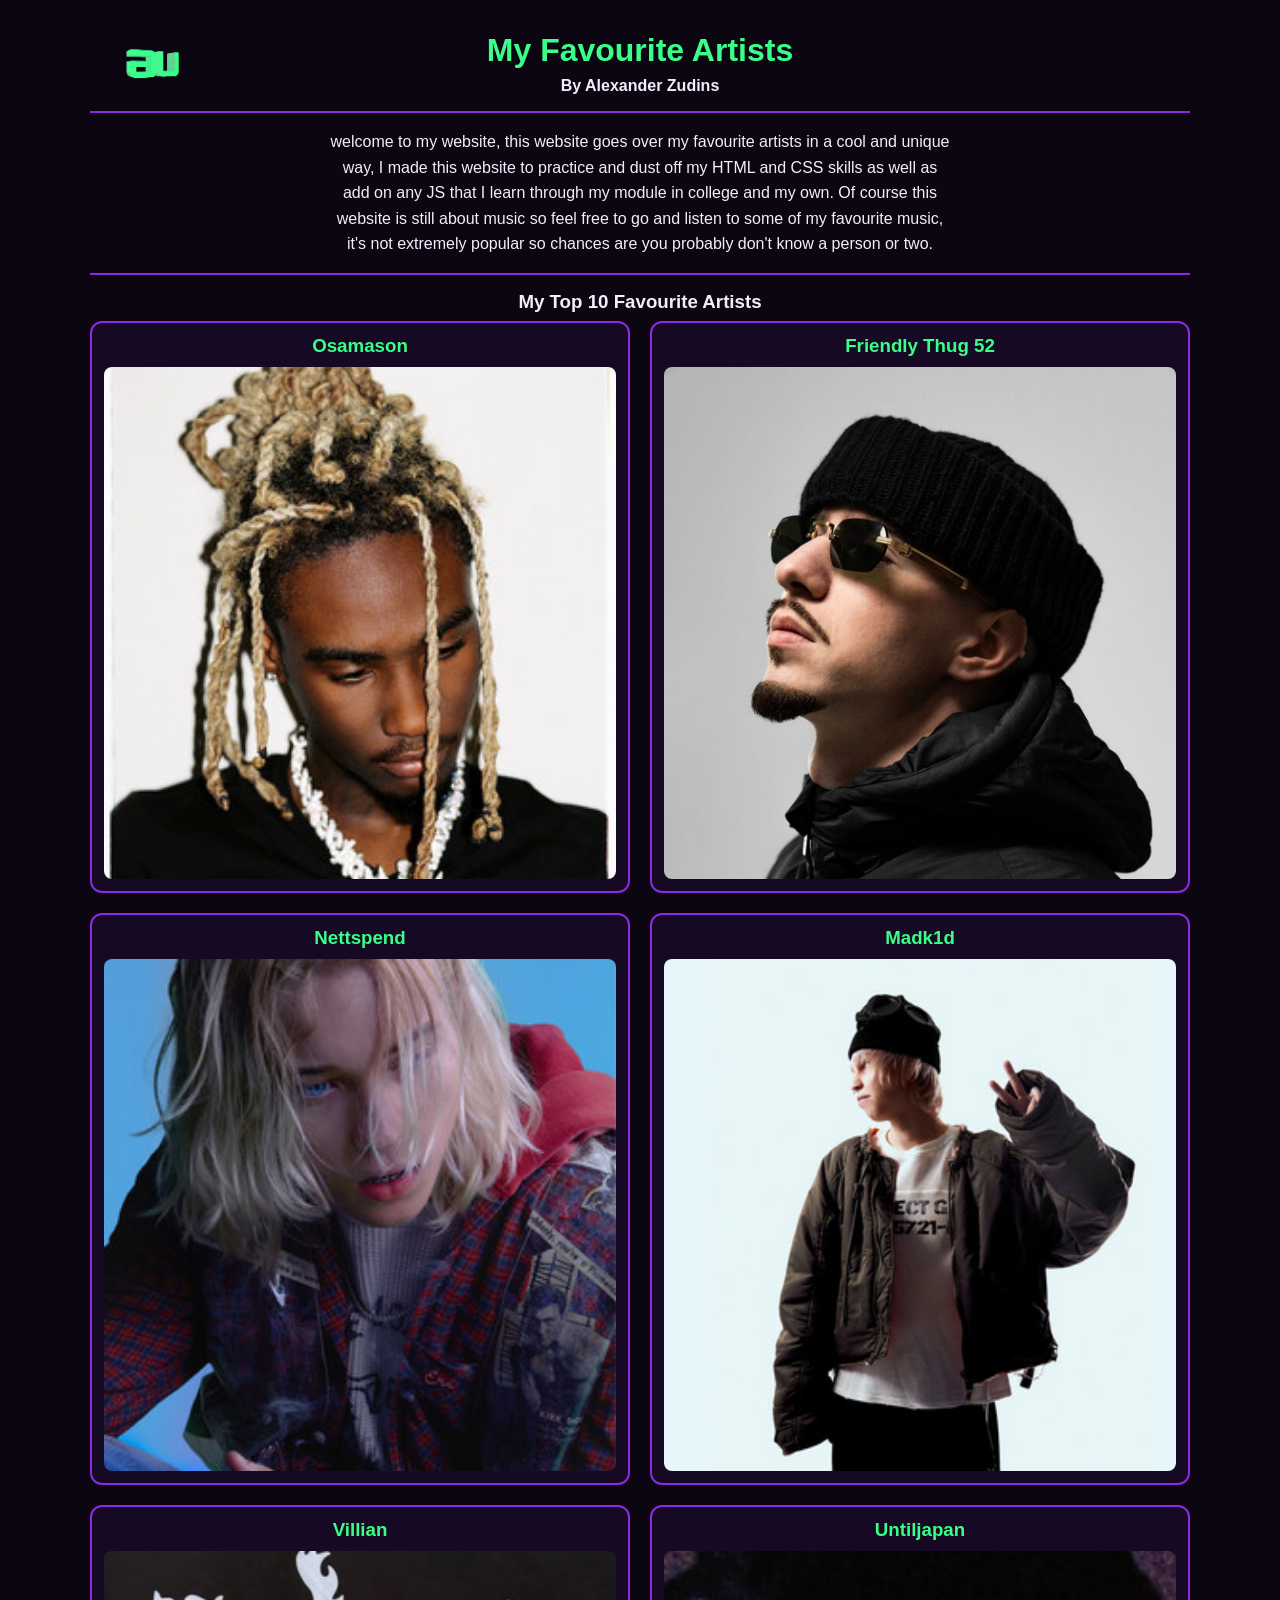
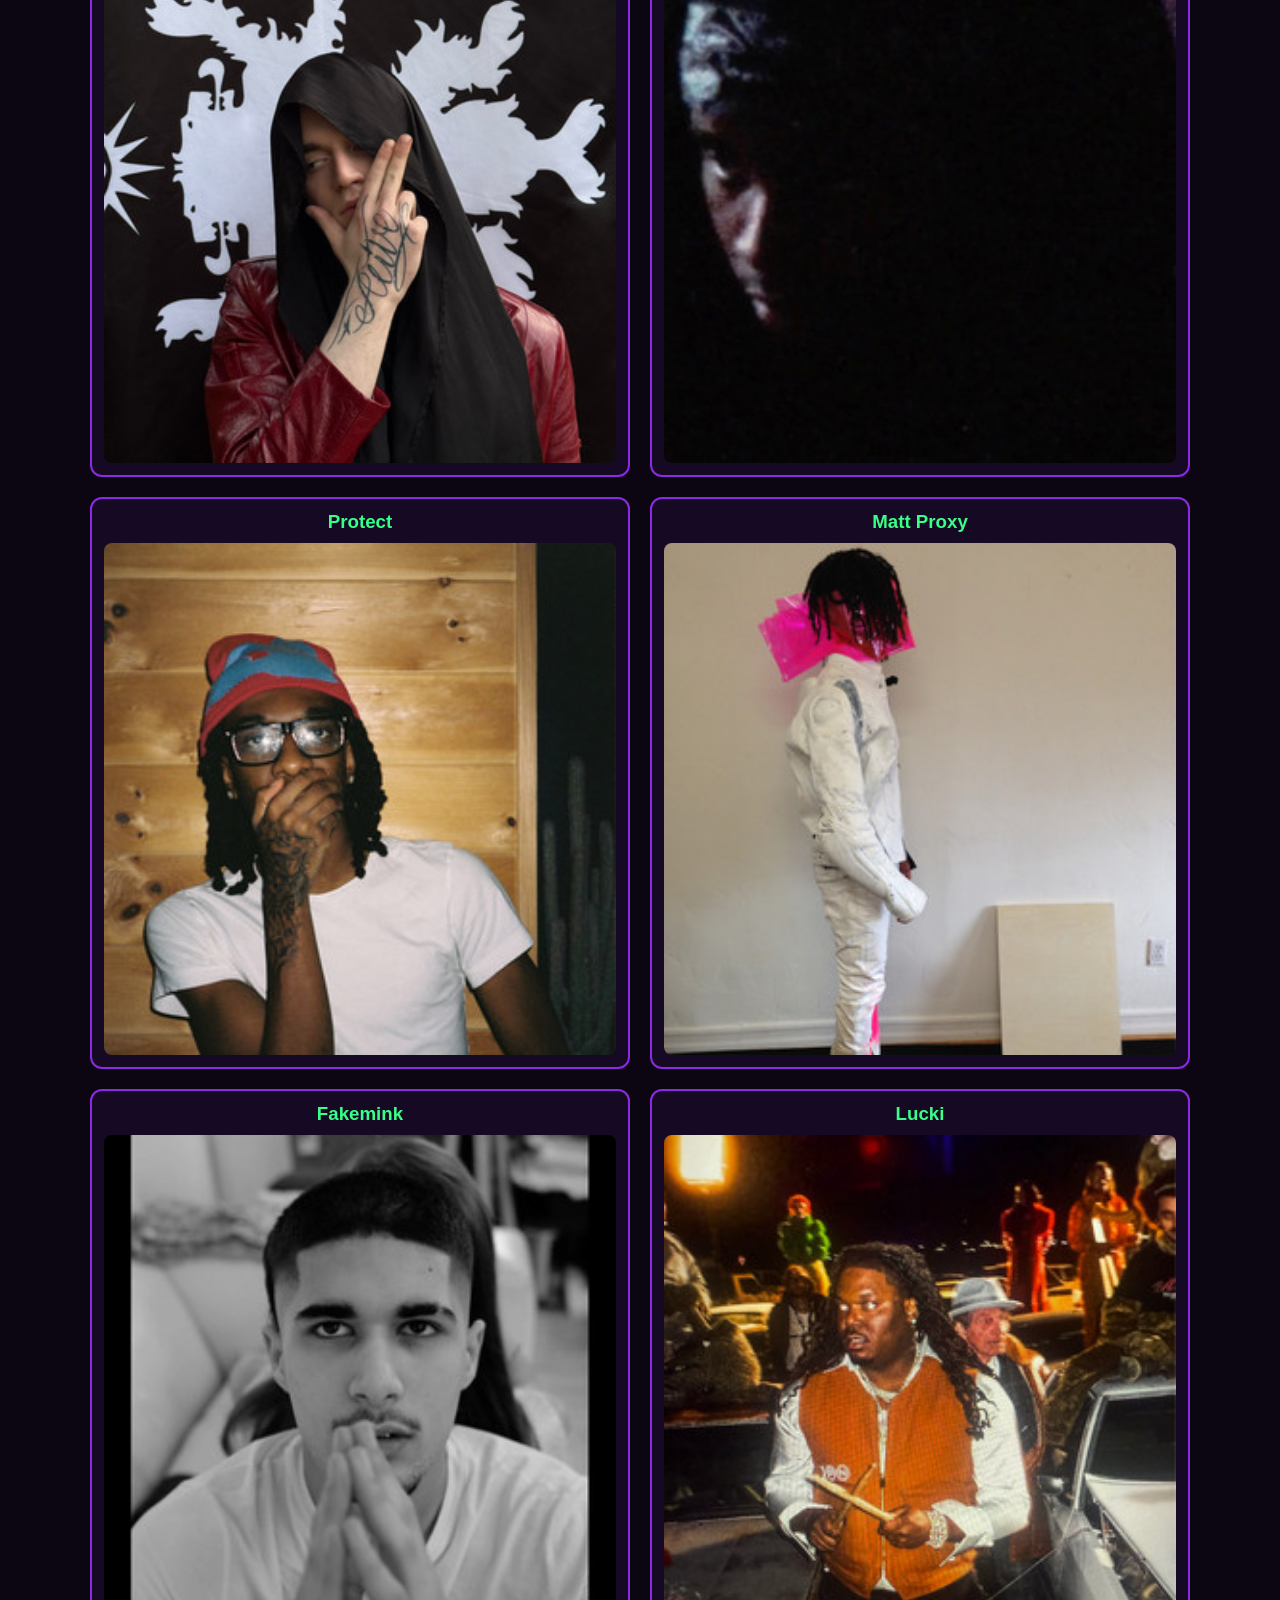
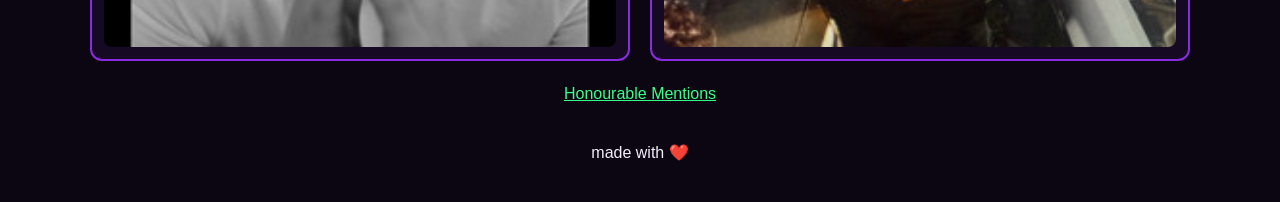
<file: index.html>
<!DOCTYPE html>
<html lang="en">
<head>
    <meta charset="UTF-8">
    <meta name="viewport" content="width=device-width, initial-scale=1.0">
    <title>My Favourite Artists Website Home</title>
    <link rel="stylesheet" href="css/main.css">
</head>
<body>
    <header>
        <!-- animated logo-->
        <img class="animated-logo" src="images/3dgifmaker28587.gif" alt="">
    
        <!-- header section ------------------------------------------------------------------->
        <h1 id="main-heading" data-text="My Favourite Artists">My Favourite Artists</h1>
        <h4>By Alexander Zudins</h4>
        <hr>
        <p class="intro">welcome to my website, this website goes over my favourite artists in a cool and unique way, I made this website to practice and dust off my HTML and CSS skills as well as add on any JS that I learn through my module in college and my own. Of course this website is still about music so feel free to go and listen to some of my favourite music, it's not extremely popular so chances are you probably don't know a person or two.</p>
        <hr>
    </header>

    <main>
        <!-- artist section ------------------------------------------------------------------->

        <!-- top 10 artists -->
        <!-- add a image of your favourite artist here -->
        <!-- add a link to a website with your favourite artist here --->

        <h3>My Top 10 Favourite Artists</h3>

        <section class="artist-grid">
            <!-- Osamason -->
            <article class="artist-card">
                <h3 class="artist-name">Osamason</h3>

                <div class="card-image">
                    <img src="images/osamason.jfif" alt="Osamason">

                    <div class="card-overlay">
                        <p class="overlay-name">Osamason</p>
                        <p class="overlay-bio">Osamason is probably my favourite artists because of his versatility, he can hop on a calm rage beat or a over the top heavy 808 distorted beat and walk the floor. His flows are always good and it seems like he doesn't even try but still makes some of the best music.</p>
                        <div class="card-links">
                            <a href="html/all-artists-websites/osamason.html" class="overlay-link">View Page</a>
                            <a href="https://www.instagram.com/osamason/" class="overlay-link" target="_blank">Instagram</a>
                        </div>
                    </div>
                </div>
            </article>

            <!-- Friendly Thug 52 -->
            <article class="artist-card">
                <h3 class="artist-name">Friendly Thug 52</h3>
                <div class="card-image">
                    <img src="images/friendly-thug-52-ngg.jpg" alt="Friendly Thug 52">
                    <div class="card-overlay">
                        <p class="overlay-name">Friendly Thug 52</p>
                        <p class="overlay-bio">Friendly Thug hits deep, finding out about him through a person I used to be really close with, he is one of the first Russian rappers that really hit home for me, I speak Russian with all of my family so it was instantly a fresh air whilst understanding him. Friendly Thug is very rooted in his people and beliefs and doesn't switch up for money, he's probably the realest rawest Russian rapper.</p>
                        <div class="card-links">
                            <a href="html/all-artists-websites/friendly-thug-52-ngg.html" class="overlay-link">View Page</a>
                            <a href="https://www.instagram.com/friendlythug52/" class="overlay-link" target="_blank">Instagram</a>
                        </div>
                    </div>
                </div>
            </article>

            <!-- Nettspend -->
            <article class="artist-card">
                <h3 class="artist-name">Nettspend</h3>
                <div class="card-image">
                    <img src="images/nettspend.jfif" alt="Nettspend">
                    <div class="card-overlay">
                        <p class="overlay-name">Nettspend</p>
                        <p class="overlay-bio">Nettspend was the first rapper I listened to more than any mainstream artist, I knew nettspend before he even had 100k monthly listeners making snippets in his bathroom. Although his recent music is very hit or miss for me, his cash era was insane and really molded my music taste.</p>
                        <div class="card-links">
                            <a href="html/all-artists-websites/nettspend.html" class="overlay-link">View Page</a>
                            <a href="https://www.instagram.com/nettspend_/" class="overlay-link" target="_blank">Instagram</a>
                        </div>
                    </div>
                </div>
            </article>

            <!-- Madk1d -->
            <article class="artist-card">
                <h3 class="artist-name">Madk1d</h3>
                <div class="card-image">
                    <img src="images/madk1d.jfif" alt="Madk1d">
                    <div class="card-overlay">
                        <p class="overlay-name">Madk1d</p>
                        <p class="overlay-bio">Madk1d is another Russian rapper but this time is completely different, his vocals are extremely unique and distinctive, he mixes very harsh distorted vocals onto club electronic distorted beats, his lyrics are also very unique usually rapping about problems and topics but in different lights.</p>
                        <div class="card-links">
                            <a href="html/all-artists-websites/madk1d.html" class="overlay-link">View Page</a>
                            <a href="https://www.instagram.com/madk1d_music/" class="overlay-link" target="_blank">Instagram</a>
                        </div>
                    </div>
                </div>
            </article>

            <!-- Villian -->
            <article class="artist-card">
                <h3 class="artist-name">Villian</h3>
                <div class="card-image">
                    <img src="images/villian.jfif" alt="Villian">
                    <div class="card-overlay">
                        <p class="overlay-name">Villian</p>
                        <p class="overlay-bio">Villian hopped onto the scene out of nowhere, as he famously says in Russian "we sprinted the whole industry", he literally spedran his way to the top with his clean vocals on very dark jumpy beats. </p>
                        <div class="card-links">
                            <a href="html/all-artists-websites/villian.html" class="overlay-link">View Page</a>
                            <a href="https://www.instagram.com/villiancrazzyy/" class="overlay-link" target="_blank">Instagram</a>
                        </div>
                    </div>
                </div>
            </article>

            <!-- Untiljapan -->
            <article class="artist-card">
                <h3 class="artist-name">Untiljapan</h3>
                <div class="card-image">
                    <img src="images/untiljapan.jfif" alt="Untiljapan">
                    <div class="card-overlay">
                        <p class="overlay-name">Untiljapan</p>
                        <p class="overlay-bio">Untiljapan is the best lyrical underground artist by far, his music helped me through a lot of hard times. He mixes heartfelt lyrics onto atmospheric late night clams casino type beats and just hits everytime. People call him a poet and not a rapper.</p>
                        <div class="card-links">
                            <a href="html/all-artists-websites/untiljapan.html" class="overlay-link">View Page</a>
                            <a href="https://www.instagram.com/untiljapan/" class="overlay-link" target="_blank">Instagram</a>
                        </div>
                    </div>
                </div>
            </article>

            <!-- Protect -->
            <article class="artist-card">
                <h3 class="artist-name">Protect</h3>
                <div class="card-image">
                    <img src="images/protect.jfif" alt="Protect">
                    <div class="card-overlay">
                        <p class="overlay-name">Protect</p>
                        <p class="overlay-bio">Protect is what you would call high music, it's just ballhog, you either get it or don't, he just hops on the mic and says whatever and everything flows so nicely. He's also the best dressed artist in the scene.</p>
                        <div class="card-links">
                            <a href="html/all-artists-websites/protect.html" class="overlay-link">View Page</a>
                            <a href="https://www.instagram.com/seeingfacess/" class="overlay-link" target="_blank">Instagram</a>
                        </div>
                    </div>
                </div>
            </article>

            <!-- Matt Proxy -->
            <article class="artist-card">
                <h3 class="artist-name">Matt Proxy</h3>
                <div class="card-image">
                    <img src="images/matt-proxy.jfif" alt="Matt Proxy">
                    <div class="card-overlay">
                        <p class="overlay-name">Matt Proxy</p>
                        <p class="overlay-bio">Matt Proxy is probably the closest thing we will get to prime Kanye, his production skills, mixing so many genres but still keeping to his sound, nice distorted mixing, he's just a genius, he also recorded his whole way, he used to record youtube tutorials showcasing his sauce and that's the sauce that got him to where he is now.</p>
                        <div class="card-links">
                            <a href="html/all-artists-websites/matt-proxy.html" class="overlay-link">View Page</a>
                            <a href="https://www.instagram.com/mattproxy/" class="overlay-link" target="_blank">Instagram</a>
                        </div>
                    </div>
                </div>
            </article>

            <!-- Fakemink -->
            <article class="artist-card">
                <h3 class="artist-name">Fakemink</h3>
                <div class="card-image">
                    <img src="images/fakemink.jfif" alt="Fakemink">
                    <div class="card-overlay">
                        <p class="overlay-name">Fakemink</p>
                        <p class="overlay-bio">Fakemink, ive known fakemink since he had about 5k followers and it sucks that he has blown up for the wrong reasons, this guys production skills are insane, I mean he made a whole album, self prod, wrote everything with his mate in a flat and its one of the best albums ive ever heard, his vision and execution is insane.</p>
                        <div class="card-links">
                            <a href="html/all-artists-websites/fakemink.html" class="overlay-link">View Page</a>
                            <a href="https://www.instagram.com/fakemink/" class="overlay-link" target="_blank">Instagram</a>
                        </div>
                    </div>
                </div>
            </article>

            <!-- Lucki -->
            <article class="artist-card">
                <h3 class="artist-name">Lucki</h3>
                <div class="card-image">
                    <img src="images/lucki.jfif" alt="Lucki">
                    <div class="card-overlay">
                        <p class="overlay-name">Lucki</p>
                        <p class="overlay-bio">Lucki, by far the most chill rapper, just flows on wavy beats, although defo a drug abuser, that's sadly what makes the music, he can literally hear him leaning and dosing on the beat but for some reason its just beautiful, turn some Lucki on at night and your life will change.</p>
                        <div class="card-links">
                            <a href="html/all-artists-websites/lucki.html" class="overlay-link">View Page</a>
                            <a href="https://www.instagram.com/deadboylife/" class="overlay-link" target="_blank">Instagram</a>
                        </div>
                    </div>
                </div>
            </article>

            
        </section>

        <a class="more-link" href="html/all-artists-websites/honourable-mentions.html">Honourable Mentions</a>
    </main>

    <footer>
        <p>made with ❤️</p>
    </footer>


</body>
</html>
</file>
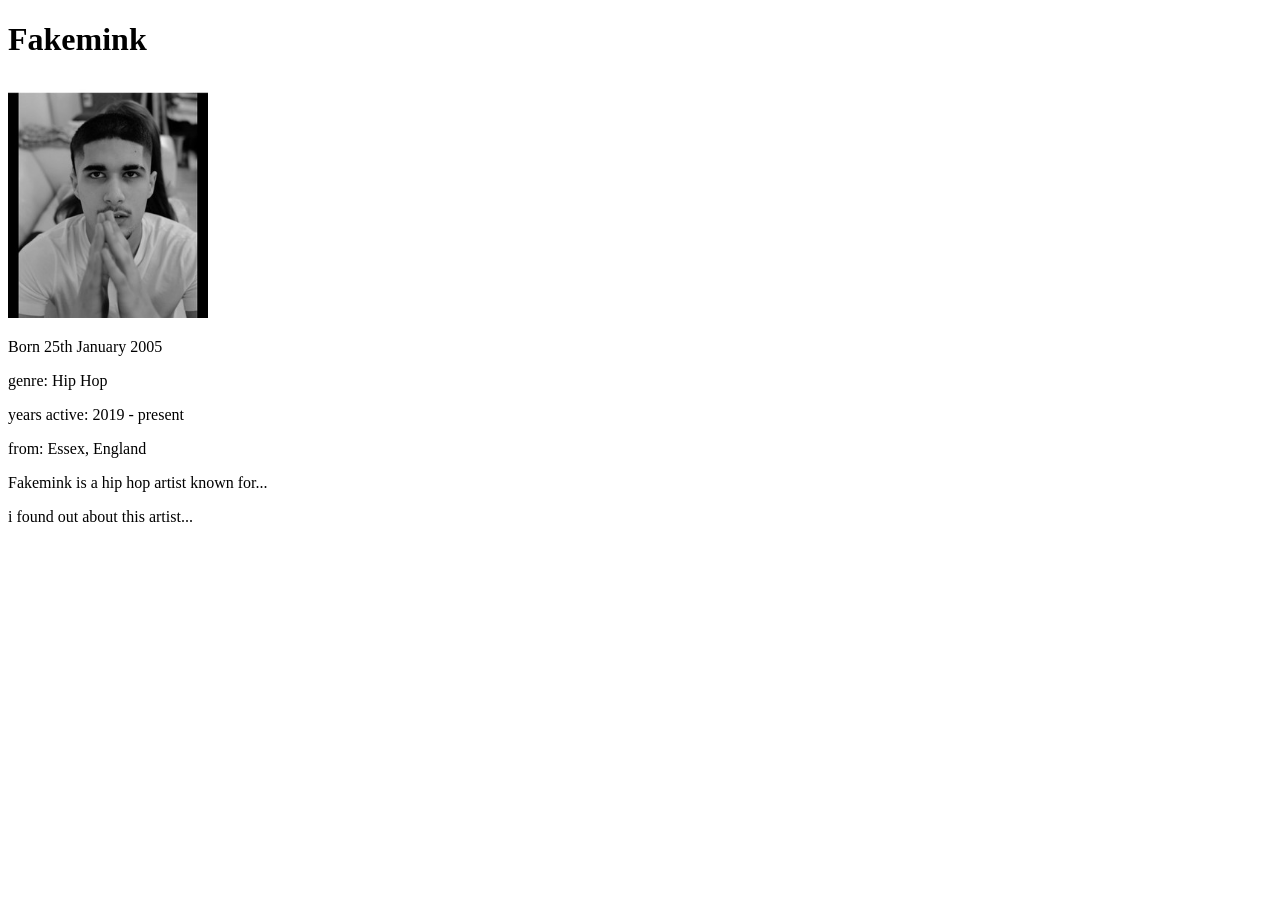
<file: html/all artists websites/fakemink.html>
<!DOCTYPE html>
<html lang="en">
<head>
    <meta charset="UTF-8">
    <meta name="viewport" content="width=device-width, initial-scale=1.0">
    <title>Fakemink website</title>
</head>
<body>

    <!-- signature color per page-->


    <h1>Fakemink</h1>
    <!-- rank badge goes here-->
    <img src="/images/fakemink.jfif" alt="Fakemink" width="200">

    <p>Born 25th January 2005</p>
    <p>genre: Hip Hop</p>
    <p>years active: 2019 - present</p>
    <p>from: Essex, England</p>

    <p>Fakemink is a hip hop artist known for...</p>
    <p>i found out about this artist...</p>

    <!-- chronological timeline goes below here-->
    
</body>
</html>
</file>
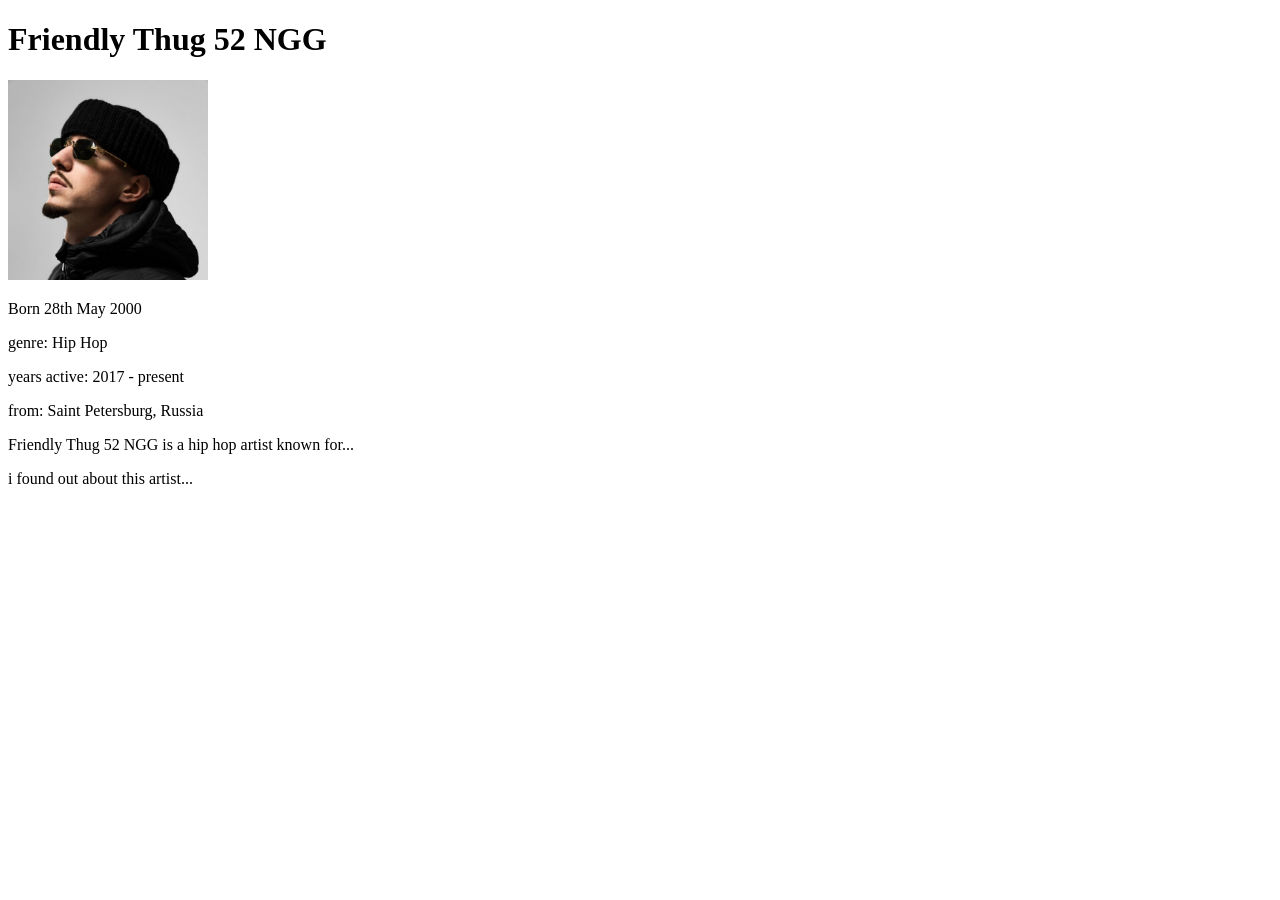
<file: html/all artists websites/friendly-thug-52-ngg.html>
<!DOCTYPE html>
<html lang="en">
<head>
    <meta charset="UTF-8">
    <meta name="viewport" content="width=device-width, initial-scale=1.0">
    <title>Friendly Thug website</title>
</head>
<body>

    <!-- signature color per page-->


    <h1>Friendly Thug 52 NGG</h1>
    <!-- rank badge goes here-->
    <img src="/images/friendly-thug-52-ngg.jpg" alt="Friendly Thug 52 NGG" width="200">

    <p>Born 28th May 2000</p>
    <p>genre: Hip Hop</p>
    <p>years active: 2017 - present</p>
    <p>from: Saint Petersburg, Russia</p>

    <p>Friendly Thug 52 NGG is a hip hop artist known for...</p>
    <p>i found out about this artist...</p>

    <!-- chronological timeline goes below here-->
    
</body>
</html>
</file>
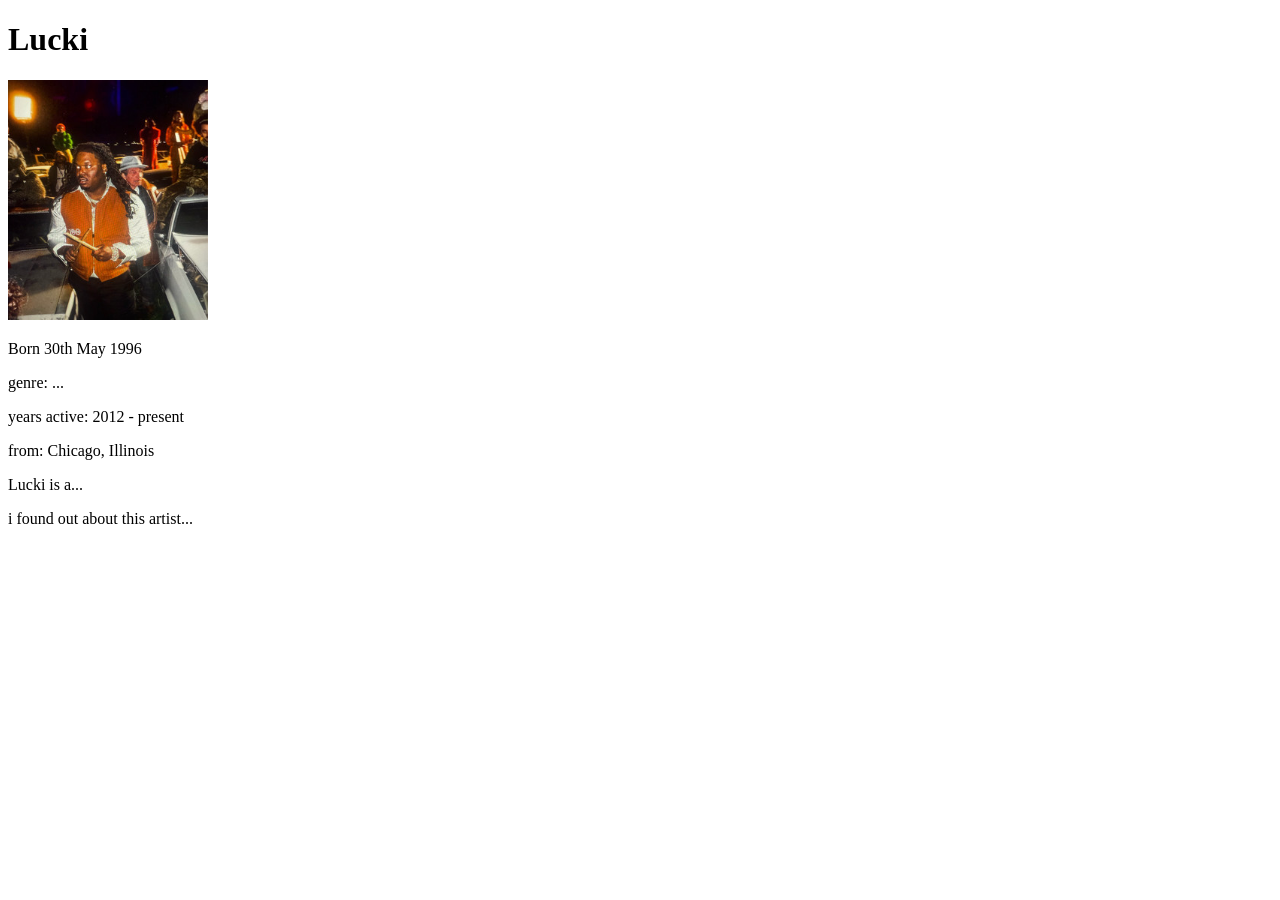
<file: html/all artists websites/lucki.html>
<!DOCTYPE html>
<html lang="en">
<head>
    <meta charset="UTF-8">
    <meta name="viewport" content="width=device-width, initial-scale=1.0">
    <title>Lucki website</title>
</head>
<body>

    <!-- signature color per page-->


    <h1>Lucki</h1>
    <!-- rank badge goes here-->
    <img src="/images/lucki.jfif" alt="Lucki" width="200">

    <p>Born 30th May 1996</p>
    <p>genre: ...</p>
    <p>years active: 2012 - present</p>
    <p>from: Chicago, Illinois</p>

    <p>Lucki is a...</p>
    <p>i found out about this artist...</p>

    <!-- chronological timeline goes below here-->
    
</body>
</html>
</file>
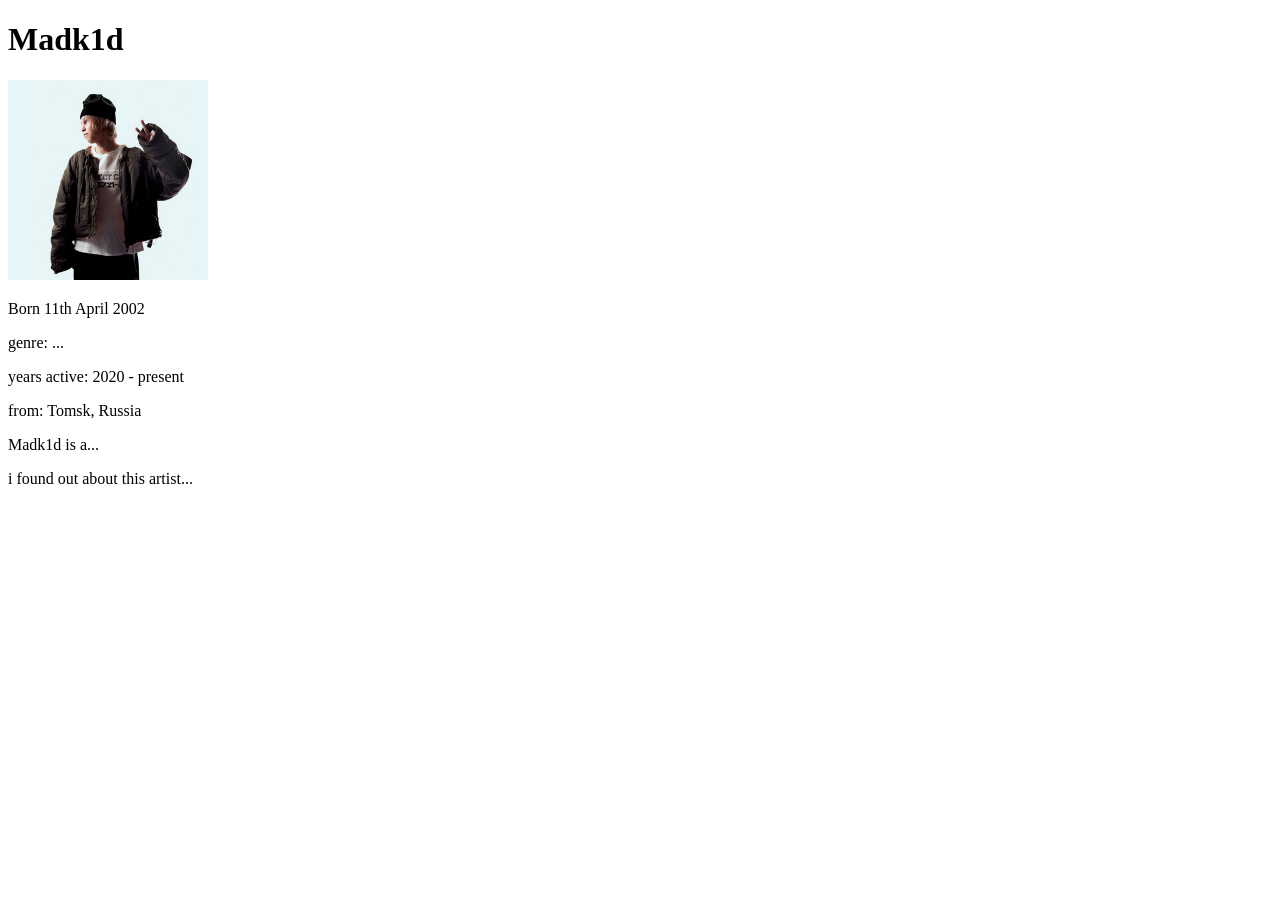
<file: html/all artists websites/madk1d.html>
<!DOCTYPE html>
<html lang="en">
<head>
    <meta charset="UTF-8">
    <meta name="viewport" content="width=device-width, initial-scale=1.0">
    <title>Madk1d website</title>
</head>
<body>

    <!-- signature color per page-->


    <h1>Madk1d</h1>
    <!-- rank badge goes here-->
    <img src="/images/madk1d.jfif" alt="Madk1d" width="200">


    <p>Born 11th April 2002</p>
    <p>genre: ...</p>
    <p>years active: 2020 - present</p>
    <p>from: Tomsk, Russia</p>

    <p>Madk1d is a...</p>
    <p>i found out about this artist...</p>

    <!-- chronological timeline goes below here-->
    
</body>
</html>
</file>
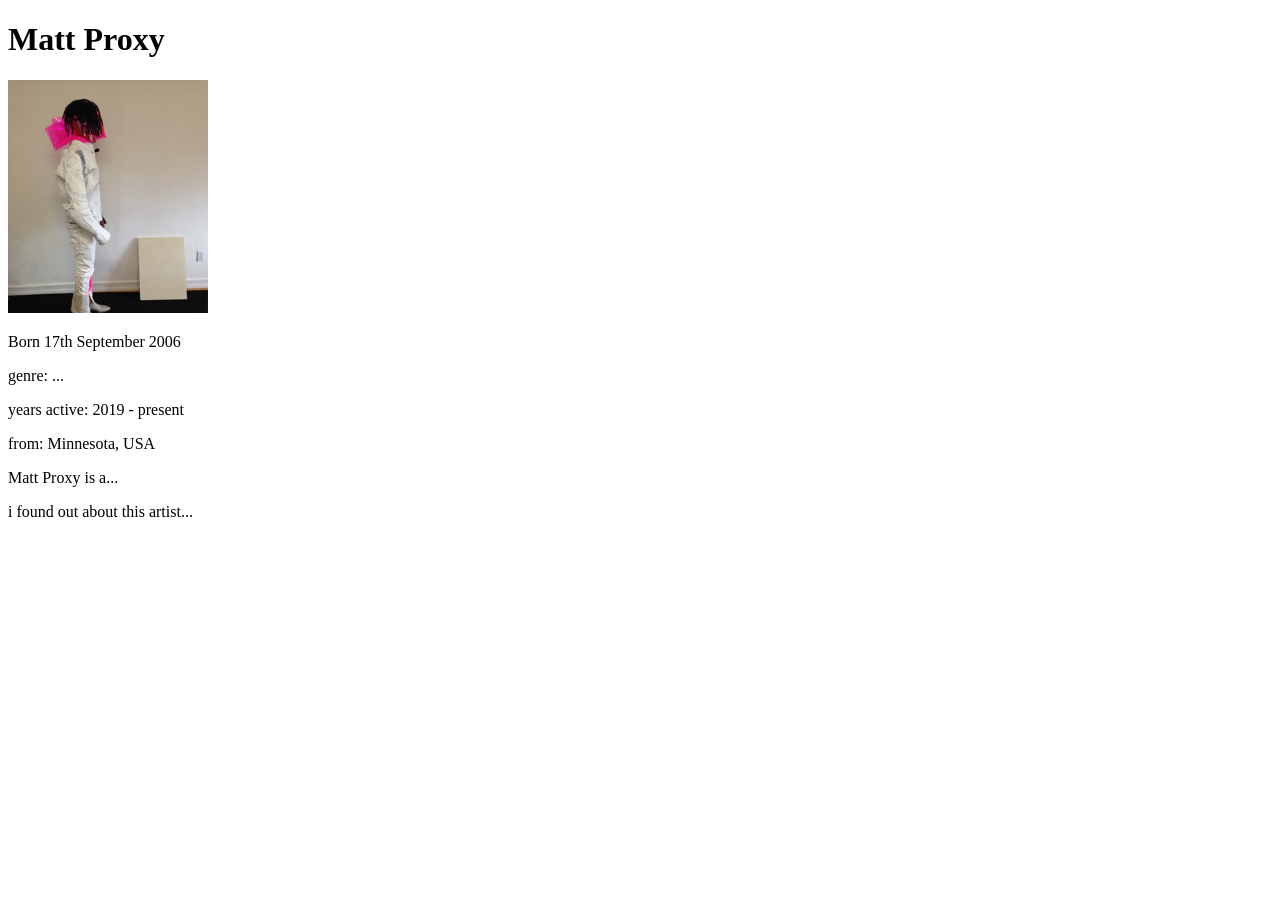
<file: html/all artists websites/matt-proxy.html>
<!DOCTYPE html>
<html lang="en">
<head>
    <meta charset="UTF-8">
    <meta name="viewport" content="width=device-width, initial-scale=1.0">
    <title>Matt Proxy website</title>
</head>
<body>

    <!-- signature color per page-->


    <h1>Matt Proxy</h1>
    <!-- rank badge goes here-->
    <img src="/images/matt-proxy.jfif" alt="Matt Proxy" width="200">

    <p>Born 17th September 2006</p>
    <p>genre: ...</p>
    <p>years active: 2019 - present</p>
    <p>from: Minnesota, USA</p>

    <p>Matt Proxy is a...</p>
    <p>i found out about this artist...</p>

    <!-- chronological timeline goes below here-->
    
</body>
</html>
</file>
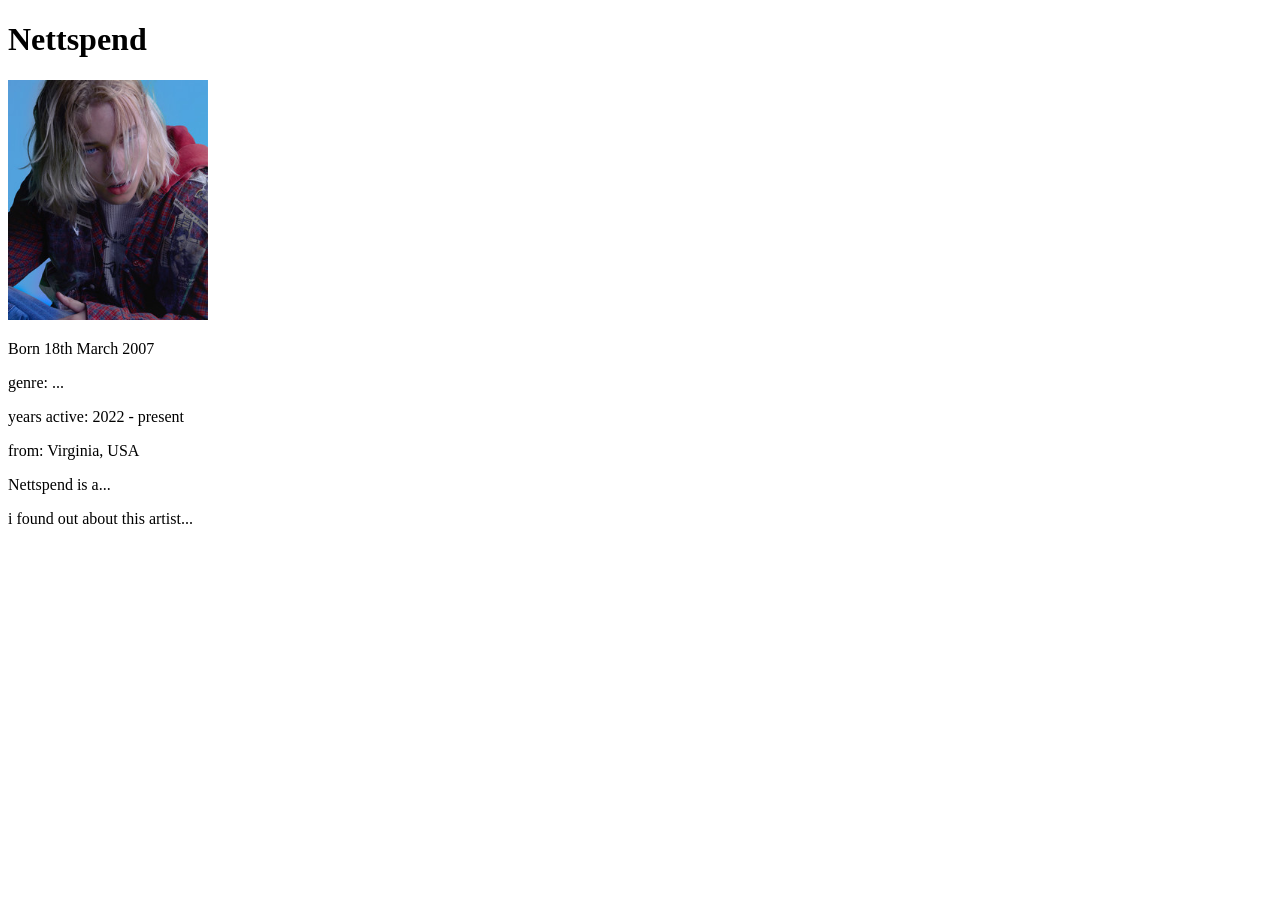
<file: html/all artists websites/nettspend.html>
<!DOCTYPE html>
<html lang="en">
<head>
    <meta charset="UTF-8">
    <meta name="viewport" content="width=device-width, initial-scale=1.0">
    <title>Nettspend website</title>
</head>
<body>

    <!-- signature color per page-->


    <h1>Nettspend</h1>
    <!-- rank badge goes here-->
    <img src="/images/nettspend.jfif" alt="Nettspend" width="200">

    <p>Born 18th March 2007</p>
    <p>genre: ...</p>
    <p>years active: 2022 - present</p>
    <p>from: Virginia, USA</p>

    <p>Nettspend is a...</p>
    <p>i found out about this artist...</p>

    <!-- chronological timeline goes below here-->
    
</body>
</html>
</file>
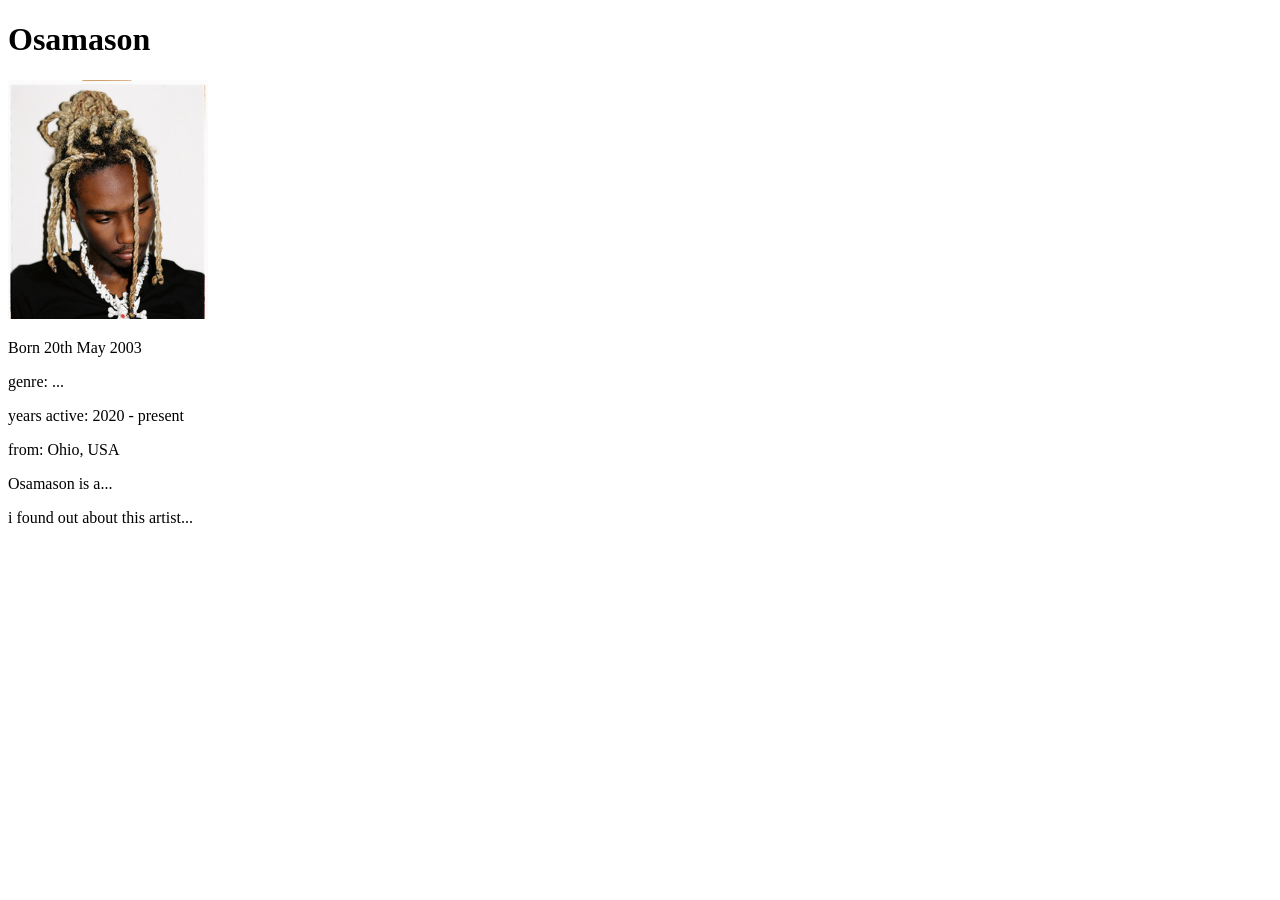
<file: html/all artists websites/osamason.html>
<!DOCTYPE html>
<html lang="en">
<head>
    <meta charset="UTF-8">
    <meta name="viewport" content="width=device-width, initial-scale=1.0">
    <title>Osamason website</title>
</head>
<body>

    <!-- signature color per page-->


    <h1>Osamason</h1>
    <!-- rank badge goes here-->
    <img src="/images/osamason.jfif" alt="Osamason" width="200">

    <p>Born 20th May 2003</p>
    <p>genre: ...</p>
    <p>years active: 2020 - present</p>
    <p>from: Ohio, USA</p>

    <p>Osamason is a...</p>
    <p>i found out about this artist...</p>

    <!-- chronological timeline goes below here-->
    
</body>
</html>
</file>
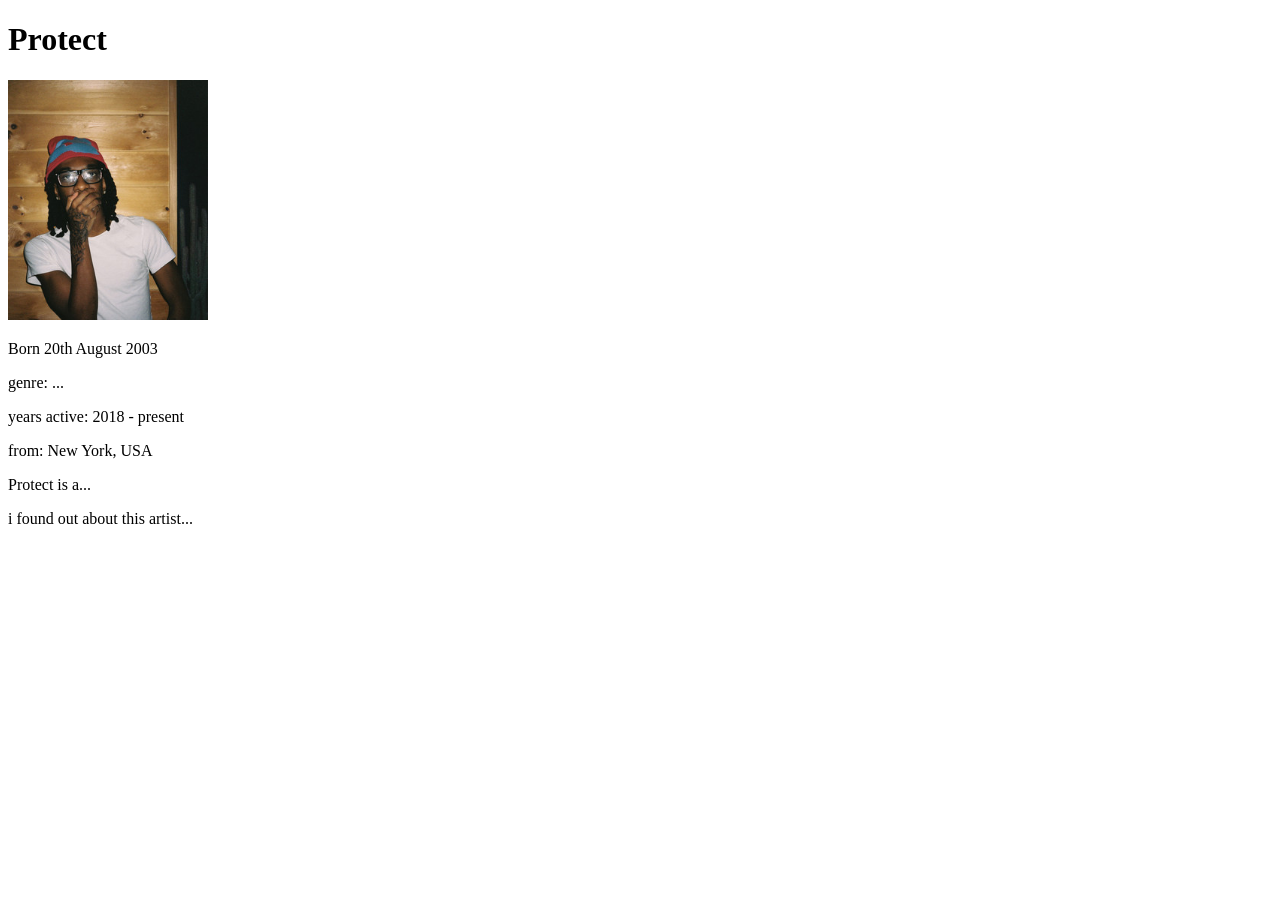
<file: html/all artists websites/protect.html>
<!DOCTYPE html>
<html lang="en">
<head>
    <meta charset="UTF-8">
    <meta name="viewport" content="width=device-width, initial-scale=1.0">
    <title>Protect website</title>
</head>
<body>

    <!-- signature color per page-->


    <h1>Protect</h1>
    <!-- rank badge goes here-->
    <img src="/images/protect.jfif" alt="Protect" width="200">

    <p>Born 20th August 2003</p>
    <p>genre: ...</p>
    <p>years active: 2018 - present</p>
    <p>from: New York, USA</p>

    <p>Protect is a...</p>
    <p>i found out about this artist...</p>

    <!-- chronological timeline goes below here-->
    
</body>
</html>
</file>
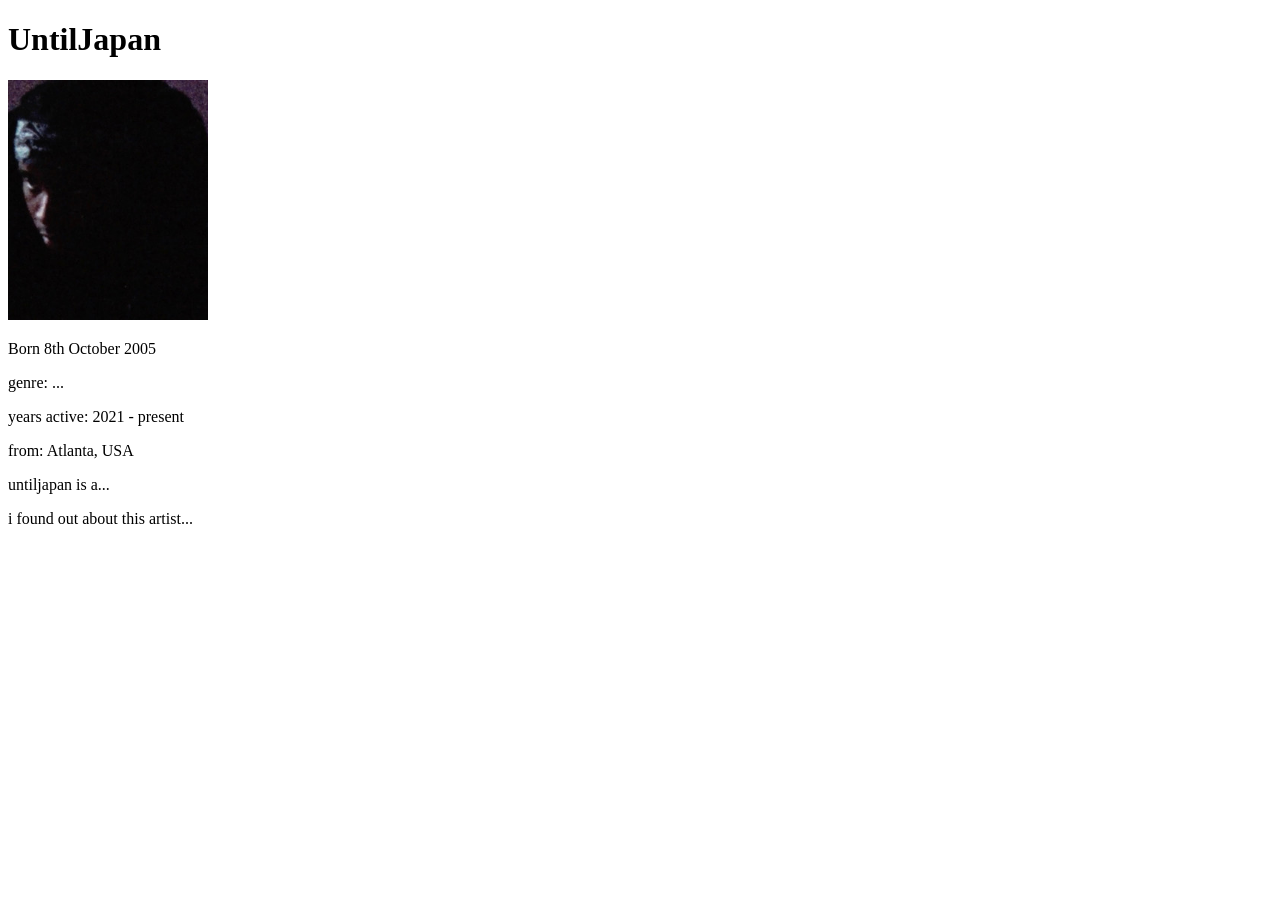
<file: html/all artists websites/untiljapan.html>
<!DOCTYPE html>
<html lang="en">
<head>
    <meta charset="UTF-8">
    <meta name="viewport" content="width=device-width, initial-scale=1.0">
    <title>UntilJapan website</title>
</head>
<body>

    <!-- signature color per page-->


    <h1>UntilJapan</h1>
    <!-- rank badge goes here-->
    <img src="/images/untiljapan.jfif" alt="UntilJapan" width="200">

    <p>Born 8th October 2005</p>
    <p>genre: ...</p>
    <p>years active: 2021 - present</p>
    <p>from: Atlanta, USA</p>

    <p>untiljapan is a...</p>
    <p>i found out about this artist...</p>

    <!-- chronological timeline goes below here-->
    
</body>
</html>
</file>
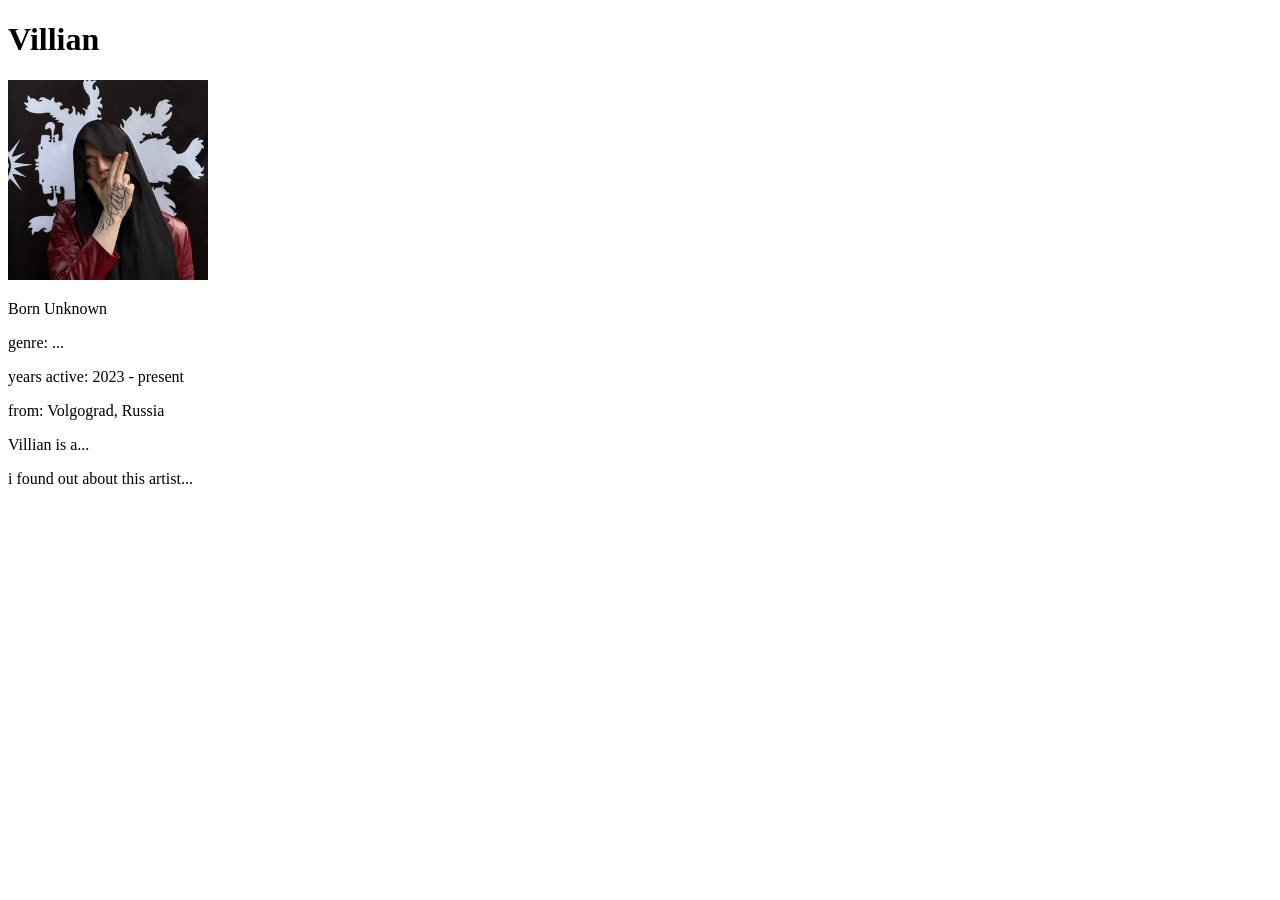
<file: html/all artists websites/villian.html>
<!DOCTYPE html>
<html lang="en">
<head>
    <meta charset="UTF-8">
    <meta name="viewport" content="width=device-width, initial-scale=1.0">
    <title>Villian website</title>
</head>
<body>

    <!-- signature color per page-->


    <h1>Villian</h1>
    <!-- rank badge goes here-->
    <img src="/images/villian.jfif" alt="Villian" width="200">

    <p>Born Unknown</p>
    <p>genre: ...</p>
    <p>years active: 2023 - present</p>
    <p>from: Volgograd, Russia</p>

    <p>Villian is a...</p>
    <p>i found out about this artist...</p>

    <!-- chronological timeline goes below here-->
    
</body>
</html>
</file>
<file: css/main.css>
/* -------------------------------- colour variables -------------------------------- */
:root {
    --bg: #0b0612;
    --purple: #8a2be2;
    --green: #39ff88;
    --text: #f2eefb;
}


/* --------------------------------- page basics -------------------------------- */
header {
    position: relative;
    width: min(92vw, 1100px);
    margin-inline: auto;
    min-height: clamp(90px, 10vw, 150px);
}

body {
    margin: 0;
    padding: 24px 0;
    background: var(--bg);
    color: var(--text);
    font-family: sans-serif;
    text-align: center;
}

h1, h3, h4 {
    margin: 8px 0;
}

h1 {
    color: var(--green);
}

.intro {
    max-width: 70ch;
    margin-inline: auto;
    line-height: 1.6;
}

hr {
    border: 0;
    height: 2px;
    background: var(--purple);
    width: min(92vw, 1100px);
    margin: 16px auto;
}

.animated-logo {
    position: absolute;
    top: -30px;
    left: 0px;
    width: clamp(90px, 10vw, 150px);
    height: auto;
    z-index: 10;
}


/* ------------------------------- the grid, 2 cards per row -------------------------------- */
.artist-grid {
    display: grid;
    grid-template-columns: repeat(2, 1fr);
    gap: 20px;
    width: min(92vw, 1100px);
    margin-inline: auto;
}

/* ------------------------------- the cards -------------------------------- */
.artist-card {
    border: 2px solid var(--purple);
    border-radius: 12px;
    padding: 12px;
    background: rgba(138, 43, 226, 0.08);
    transition: border-color 0.3s ease, box-shadow 0.3s ease;
}

.artist-card:hover {
    border-color: var(--green);
    box-shadow: 0 0 18px rgba(57, 255, 136, 0.35);
}

.artist-name {
    margin: 0 0 10px;
    color: var(--green);
}

.card-image {
    position: relative;
    overflow: hidden;
    aspect-ratio: 1 / 1;
    border-radius: 8px;
}

.card-image img {
    position: absolute;
    inset: 0;
    width: 100%;
    height: 100%;
    object-fit: cover;
    transition: filter 0.3s ease, transform 0.3s ease;
}



/* ------------------------------- image hover effect -------------------------------- */

.card-overlay {
    position: absolute;
    inset: 0;
    display: flex;
    flex-direction: column;
    justify-content: center;
    align-items: center;
    gap: 10px;
    padding: 20px;
    opacity: 0;
    pointer-events: none;
    transition: opacity 0.3s ease;
}


/* hovering the image (or tabbing to a link inside it) blurs the photo and shows the overlay */
.card-image:hover img,
.card-image:focus-within img {
    filter: blur(8px) brightness(0.4);
    transform: scale(1.05);
}

.card-image:hover .card-overlay,
.card-image:focus-within .card-overlay {
    opacity: 1;
    pointer-events: auto;
}

.overlay-name {
    margin: 0;
    font-size: 1.4rem;
    color: var(--green);
    font-weight: bold;
}

.card-links {
    display: flex;
    gap: 10px;
    flex-wrap: wrap;
    justify-content: center;
}

.card-links a {
    padding: 8px 14px;
    border: 1px solid var(--green);
    border-radius: 999px;
    color: var(--green);
    text-decoration: none;
}

.card-links a:hover {
    background: var(--green);
    color: var(--bg);
}

/* ------------------------------- the "more" link -------------------------------- */
.more-link {
    display: inline-block;
    margin: 24px 0;
    color: var(--green);
}


/* ------------------------------- responsive design -------------------------------- */
@media (max-width: 600px) {
    .artist-grid {
        grid-template-columns: 1fr;
    }
}

@media (max-width: 900px) {
    .animated-logo {
        position: static;
        display: block;
        margin: 0 auto 8px;
        width: 90px;
    }
}

@media (hover: none) {
    .card-image img {
        filter: blur(8px) brightness(0.4);
    }
    .card-overlay {
        opacity: 1;
        pointer-events: auto;
    }
}
</file>
